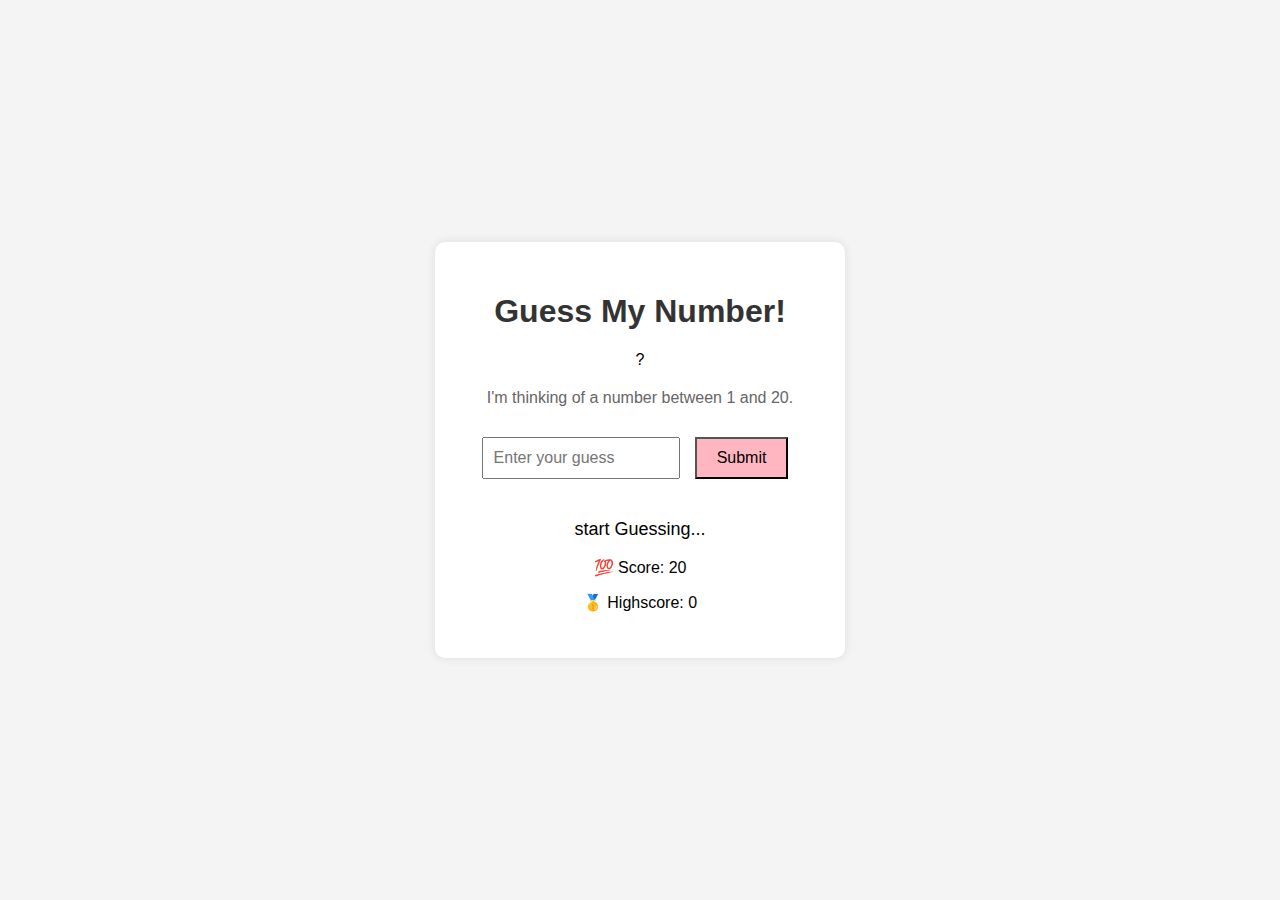
<file: section_7/GuessMyNumber/index.html>
<!DOCTYPE html>
<html lang="en">
<head>
    <meta charset="UTF-8">
    <meta name="viewport" content="width=device-width, initial-scale=1.0">
    <title>Guess My Number</title>
    <link rel="stylesheet" href="style.css">
</head>
<body>
    <div class="container">
        <h1>Guess My Number!</h1>
        <div class="number">?</div>
        <p class="instruction">I'm thinking of a number between 1 and 20.</p>
        <input type="number" id="guess" placeholder="Enter your guess">
        <button id="submit-btn">Submit</button>
        <p class="message" id="message">start Guessing...   </p>
        <p class="score">💯 Score: <span id="score">20</span></p>
        <p class="highscore">🥇 Highscore: <span id="highscore">0</span></p>
        <button id="reset-btn" class="hidden">Play Again</button>
    </div>
    <script src="script.js"></script>
</body>
</html>
</file>
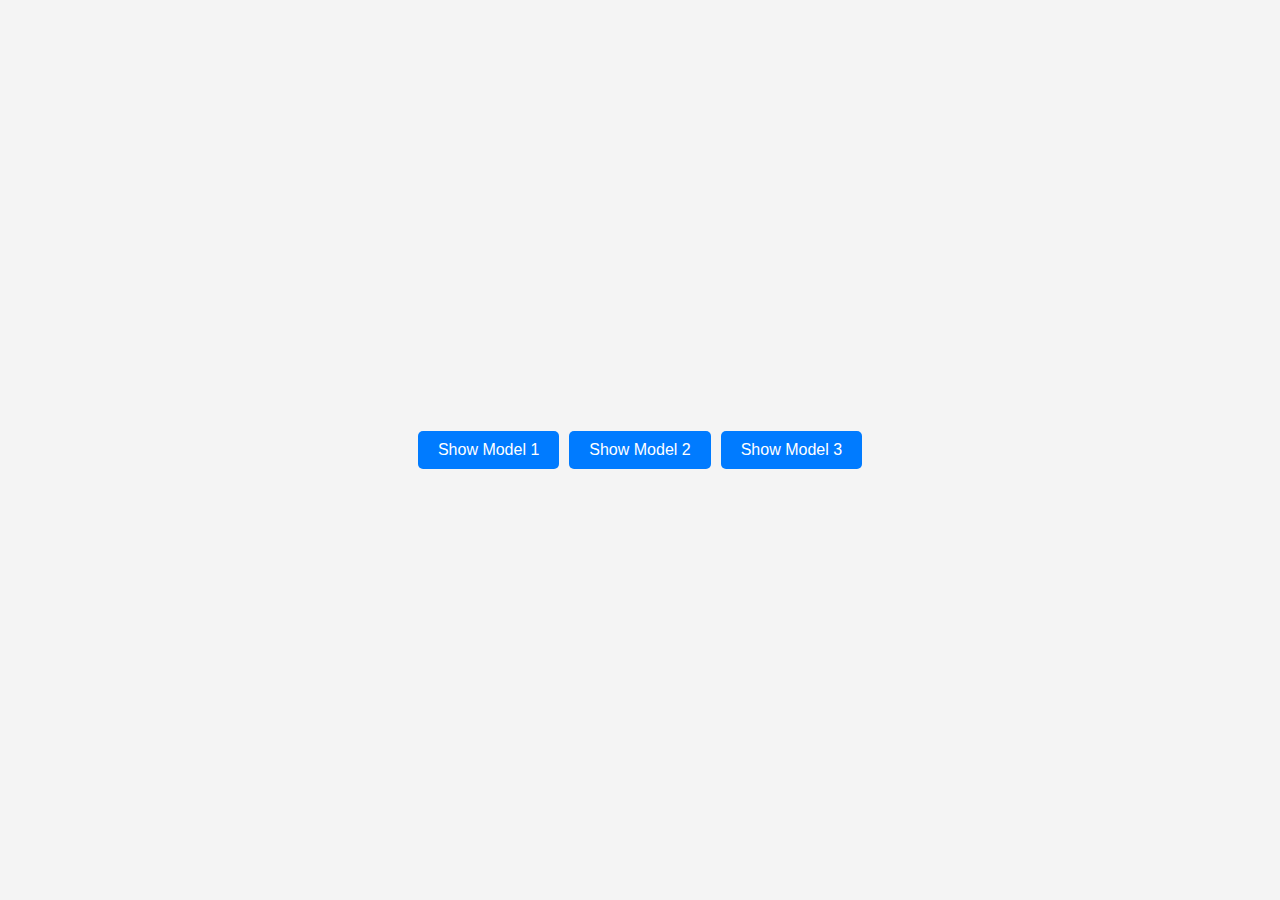
<file: section_7/ModelWindow/index.html>
<!DOCTYPE html>
<html lang="en">
<head>
    <meta charset="UTF-8">
    <meta name="viewport" content="width=device-width, initial-scale=1.0">
    <link rel="stylesheet" href="style.css">
    <title>Model Window</title>
</head>
<body>
    <div class="container">
        <button class="show-model">Show Model 1</button>
        <button class="show-model">Show Model 2</button>
        <button class="show-model">Show Model 3</button>
    </div>


    <div class="model hidden">
        <button class="close-model">&times;</button>
        <h1>I'm a model window 😍</h1>
        <p>Lorem ipsum dolor sit amet consectetur adipisicing elit. 
            Quos et non debitis repellendus. Officiis asperiores
            quisquam optio expedita ipsum maiores accusantium
            cum inventore architecto atque facere eaque
            culpa vero repellat fuga sunt, eum adipisci
            ullam repellendus nam reiciendis cupiditate,
            unde tempore? Reiciendis error explicabo itaque
            voluptates voluptatibus quas minima alias?
        </p>
    </div>
    <div class="overlay hidden"></div>
    <script src="script.js"></script>
</body>
</html>
</file>
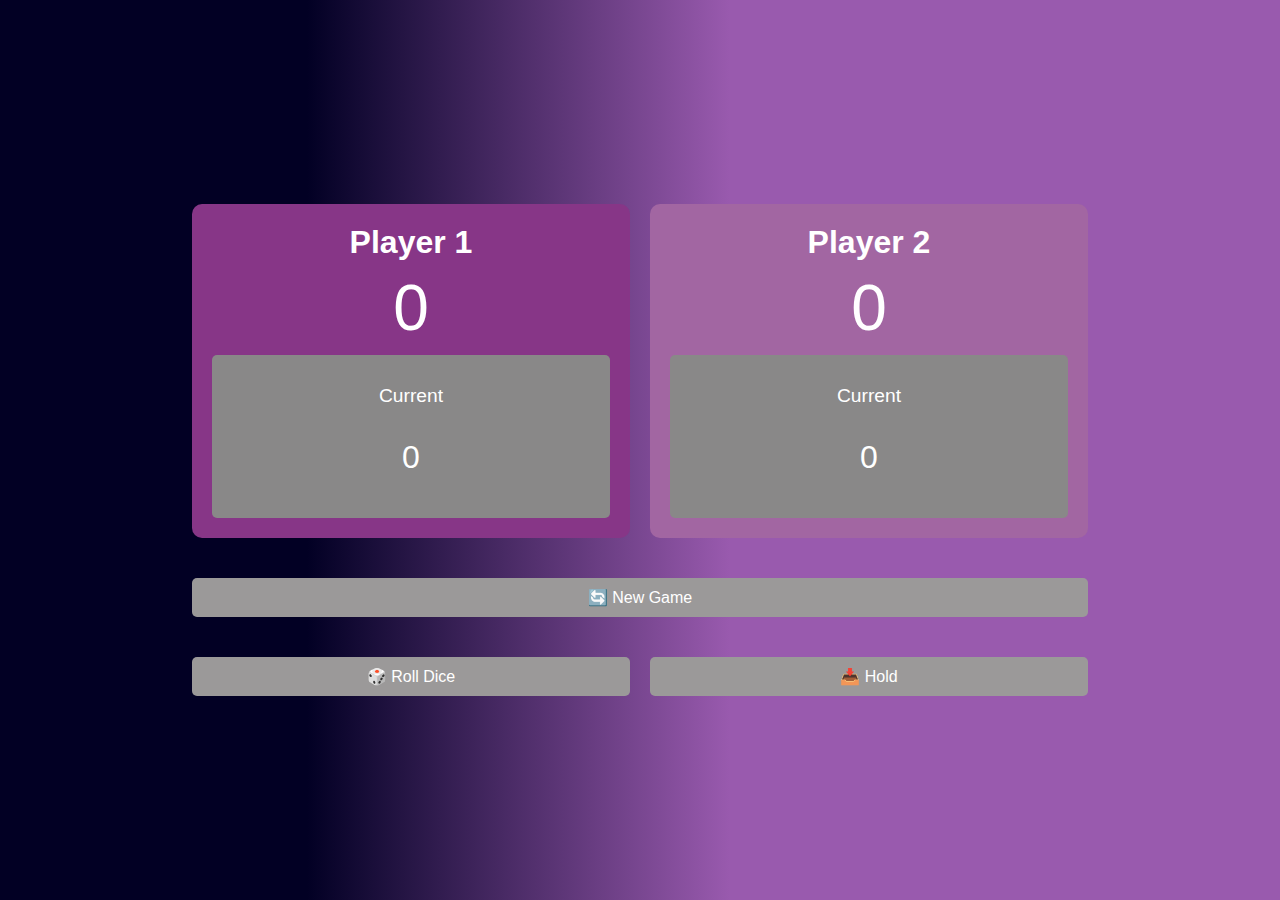
<file: section_7/PigGame/index.html>
<!DOCTYPE html>
<html lang="en">
<head>
    <meta charset="UTF-8">
    <meta name="viewport" content="width=device-width, initial-scale=1.0">
    <link rel="stylesheet" href="style.css">
    <title>Pig Game</title>
</head>
<body>
    <main class="game">
        <section class="player player--0 player--active">
            <h2 class="name" id="name--0">Player 1</h2>
            <p class="score" id="score--0">0</p>
            <div class="current">
                <p class="current-label">Current</p>
                <p class="current-score" id="current--0">0</p>
            </div>
        </section>
        <section class="player player--1">
            <h2 class="name" id="name--1">Player 2</h2>
            <p class="score" id="score--1">0</p>
            <div class="current">
                <p class="current-label">Current</p>
                <p class="current-score" id="current--1">0</p>
            </div>
        </section>
        <img src="dice-5.png" alt="Playing dice" class="dice hidden" id="dice">
        <button class="btn btn--new" id="btn--new">🔄 New Game</button>
        <button class="btn btn--roll" id="btn--roll">🎲 Roll Dice</button>
        <button class="btn btn--hold" id="btn--hold">📥 Hold</button>
    </main>
    <script src="script.js"></script>
</body>
</html>
</file>
<file: section_7/GuessMyNumber/style.css>
body {
    font-family: Arial, sans-serif;
    display: flex;
    justify-content: center;
    align-items: center;
    height: 100vh;
    background-color: #f4f4f4;
    margin: 0;
}

.container {
    text-align: center;
    background-color: white;
    padding: 30px;
    border-radius: 10px;
    box-shadow: 0 0 10px rgba(0, 0, 0, 0.1);
}

h1 {
    color: #333;
}

.instruction {
    margin: 20px 0;
    color: #666;
}

input[type="number"] {
    width: 50%;
    padding: 10px;
    font-size: 16px;
    margin-bottom: 20px;
}

button {
    padding: 10px 20px;
    font-size: 16px;
    margin: 10px;
    cursor: pointer;
    background-color: lightpink;
}

.message {
    margin-top: 20px;
    font-size: 18px;
}

.hidden {
    display: none;
}

.numberresult {
    font-size: 24px;
    font-weight: bold;
    color: #333;
}
</file>
<file: section_7/ModelWindow/style.css>
/* General styles */
body {
    font-family: Arial, sans-serif;
    background-color: #f4f4f4;
    margin: 0;
    padding: 0;
    display: flex;
    justify-content: center;
    align-items: center;
    height: 100vh;
}

.container {
    display: flex;
    gap: 10px;
}

button {
    padding: 10px 20px;
    font-size: 16px;
    cursor: pointer;
    border: none;
    border-radius: 5px;
    background-color: #007bff;
    color: white;
    transition: background-color 0.3s ease;
}

button:hover {
    background-color: #0056b3;
}

/* Modal styles */
.hidden {
    display: none;
}

.model {
    position: fixed;
    top: 50%;
    left: 50%;
    transform: translate(-50%, -50%);
    background-color: white;
    padding: 30px;
    border-radius: 10px;
    box-shadow: 0 5px 15px rgba(0,0,0,0.3);
    z-index: 10;
    max-width: 500px;
    width: 100%;
}

.model h1 {
    margin-top: 0;
}

.model p {
    margin-bottom: 0;
}

.close-model {
    position: absolute;
    top: 10px;
    right: 10px;
    background: none;
    font-size: 30px;
    line-height: 30px;
    cursor: pointer;
}

/* Overlay styles */
.overlay {
    position: fixed;
    top: 0;
    left: 0;
    width: 100%;
    height: 100%;
    background: rgba(0, 0, 0, 0.7);
    z-index: 5;
}
</file>
<file: section_7/PigGame/style.css>
* {
    box-sizing: border-box;
}

body {
    font-family: 'Lato', sans-serif;
    background: linear-gradient(90deg, rgba(2,0,36,1) 24%, rgba(153,90,174,1) 57%);
    color: #fff;
    display: flex;
    justify-content: center;
    align-items: center;
    height: 100vh;
    margin: 0;
}

.game {
    display: grid;
    grid-template-columns: 1fr 1fr;
    gap: 20px;
    width: 70%;
}

.player {
    background-color: rgb(162, 102, 162);
    border-radius: 10px;
    padding: 20px;
    text-align: center;
}

.player--active {
    background-color: rgb(135, 54, 135);
}

.player--winner {
    background-color: rgb(236, 45, 236);
}

.name {
    font-size: 2rem;
    margin: 0;
}

.score {
    font-size: 4rem;
    margin: 10px 0;
}

.current {
    background-color: #898888;
    padding: 10px;
    border-radius: 5px;
}

.current-label {
    font-size: 1.2rem;
}

.current-score {
    font-size: 2rem;
}

.hidden {
    display: none;
}

.dice {
    width: 100px;
    grid-column: 1 / -1;
    justify-self: center;
}

.btn {
    background-color: #9b9999;
    border: none;
    border-radius: 5px;
    color: #fff;
    padding: 10px 20px;
    font-size: 1rem;
    cursor: pointer;
    margin-top: 20px;
}

.btn--new {
    grid-column: 1 / -1;
}

.btn:hover {
    background-color: #999;
}
</file>
